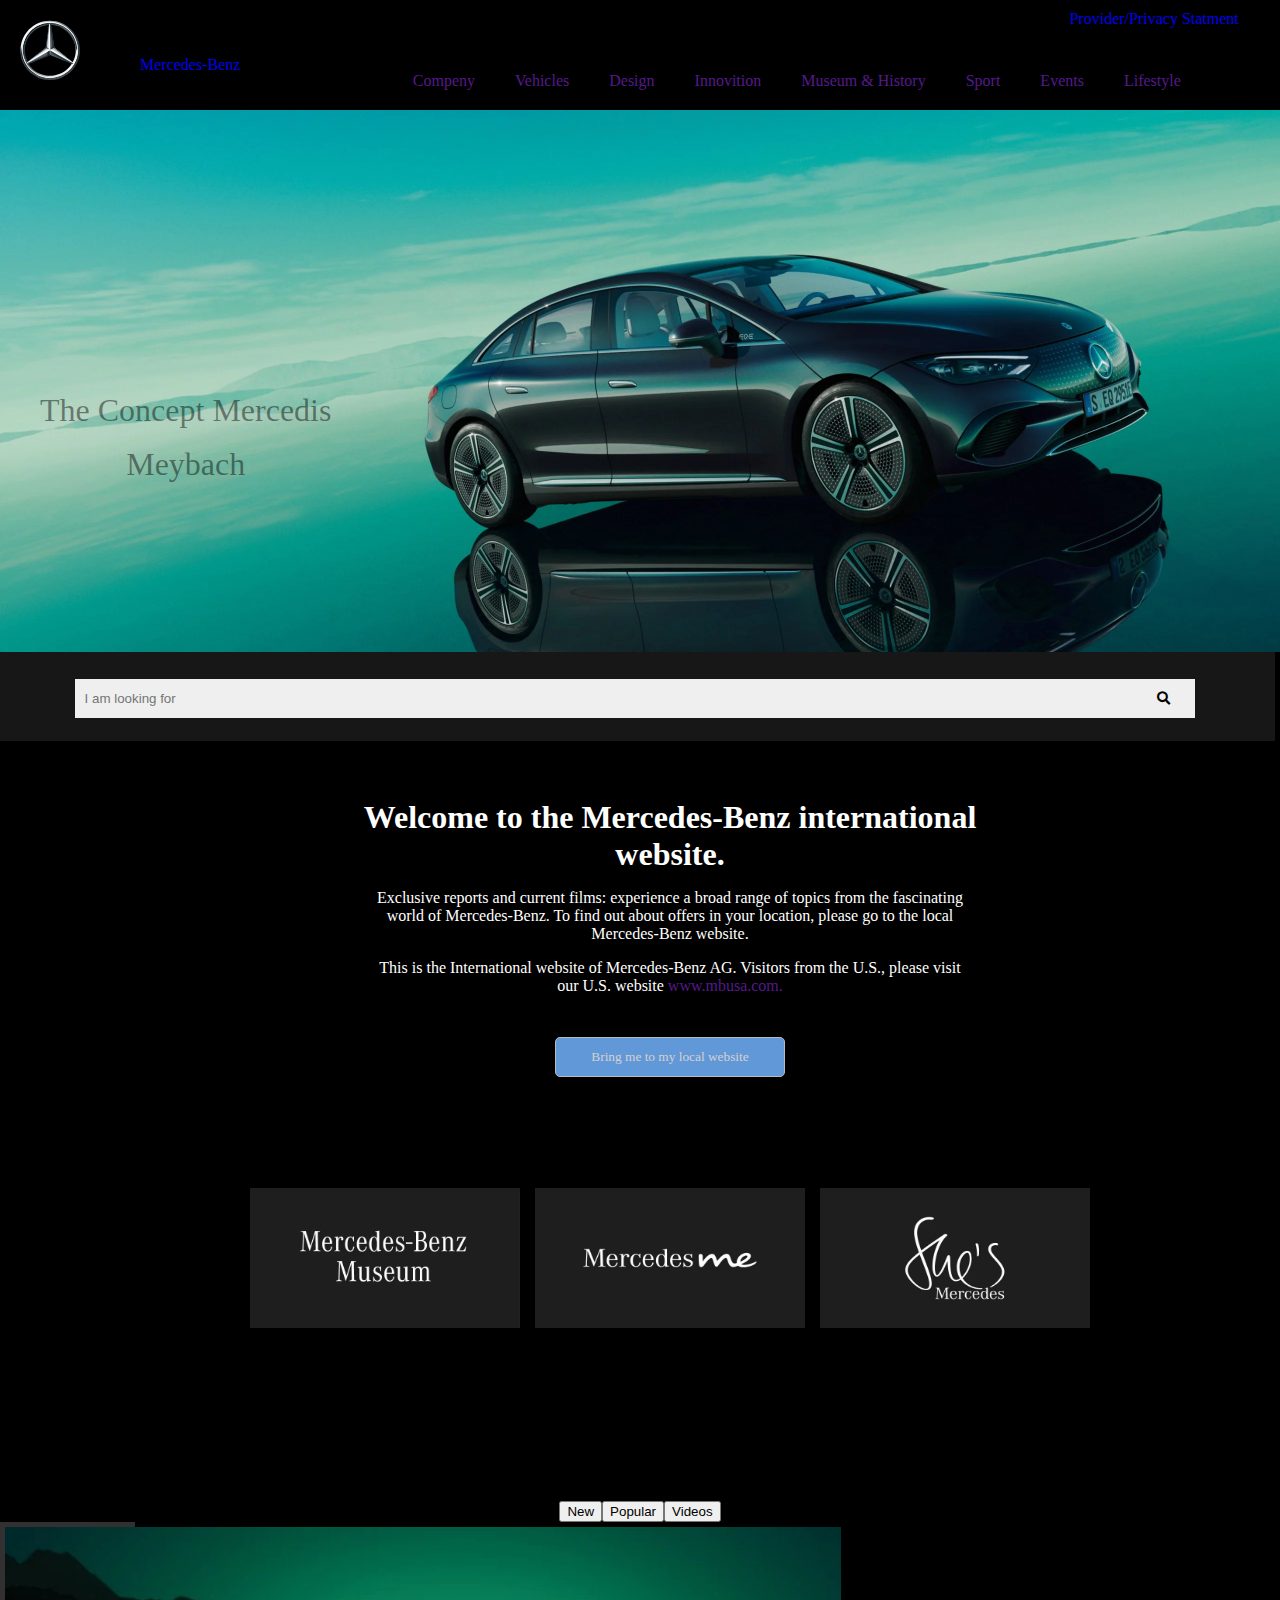
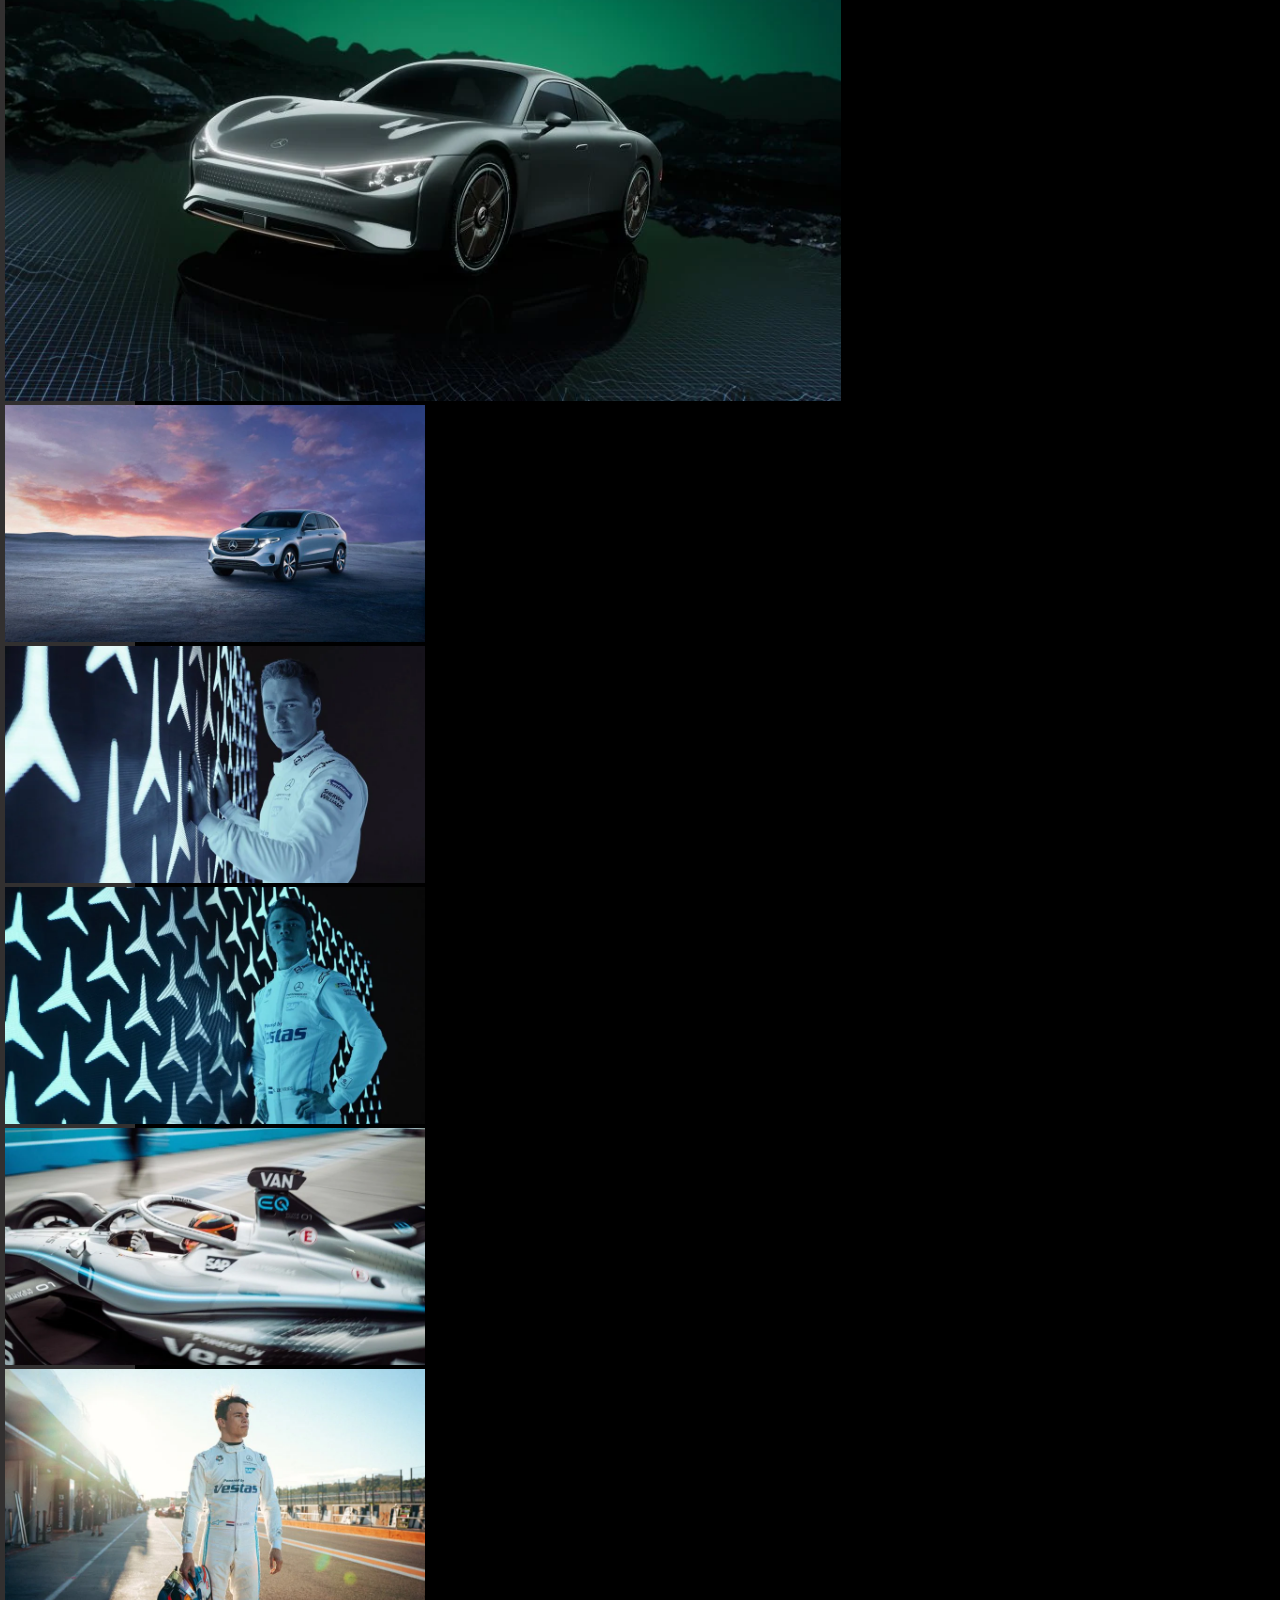
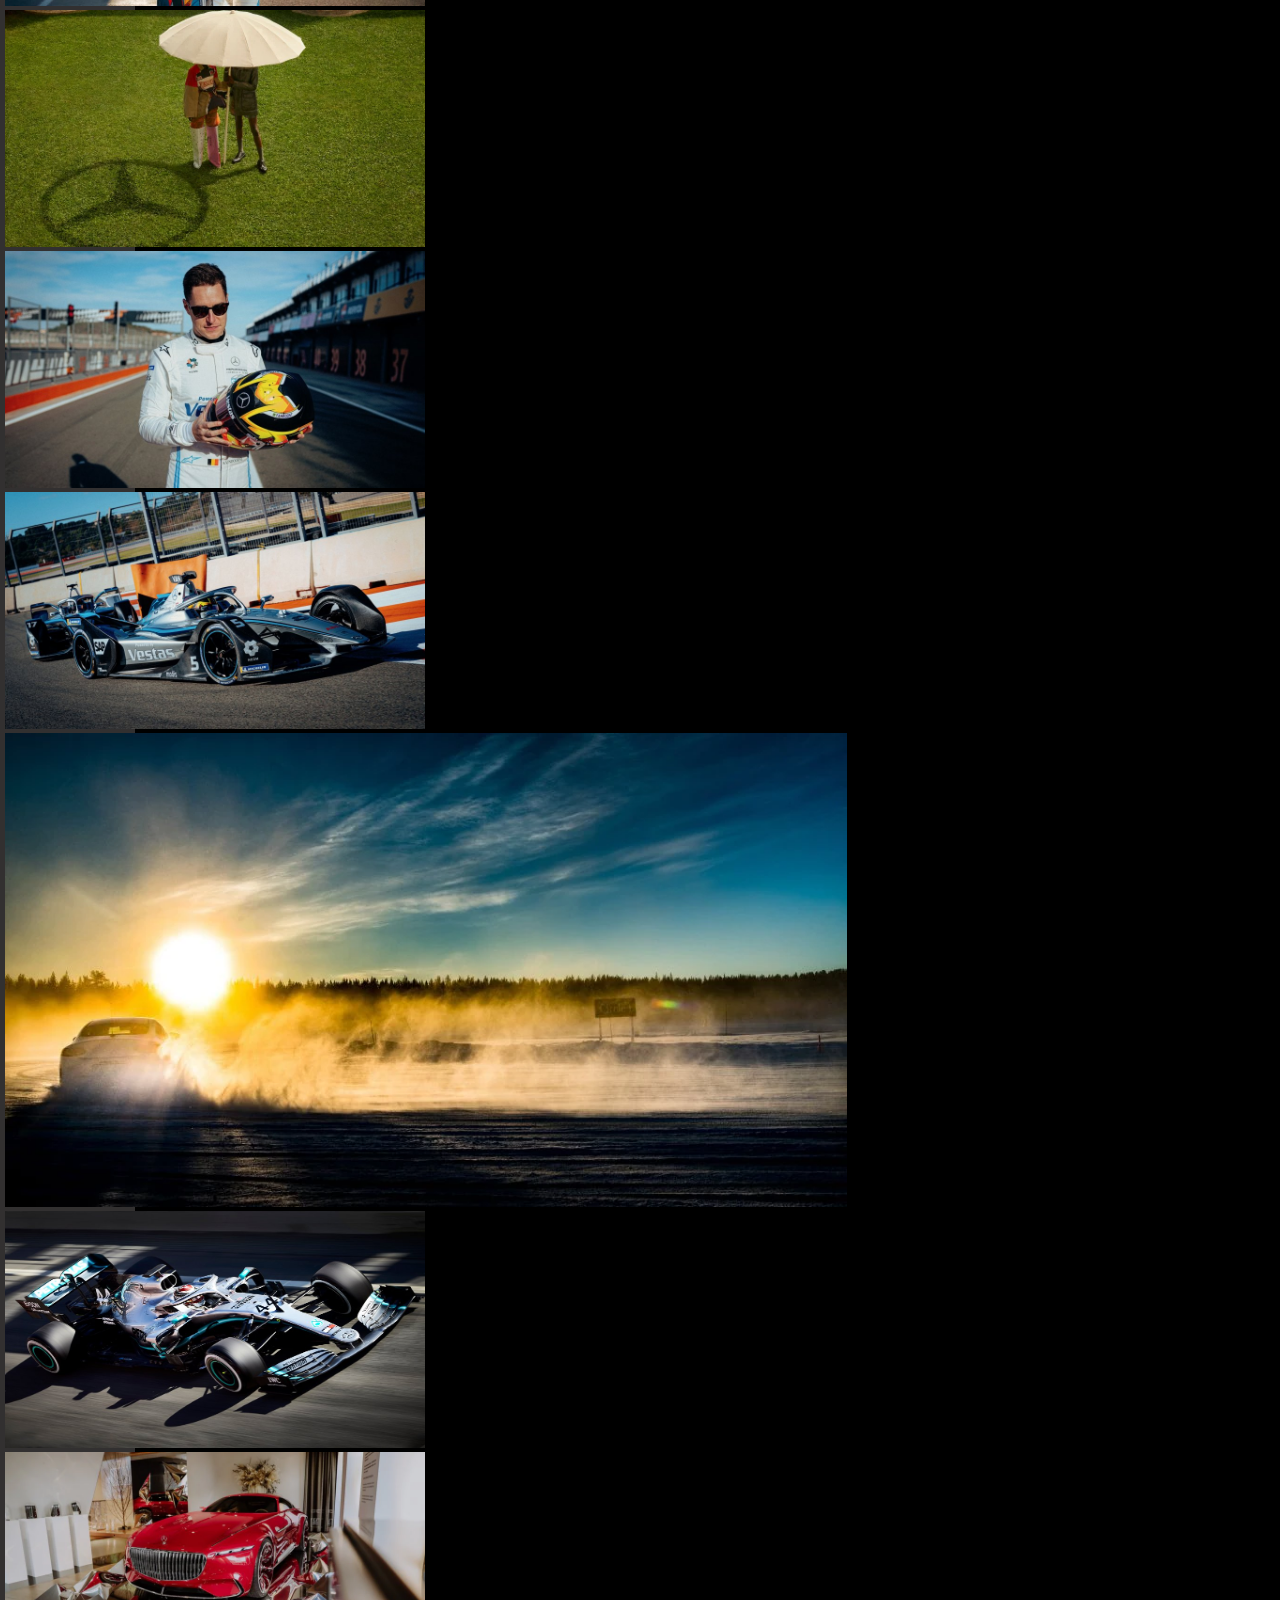
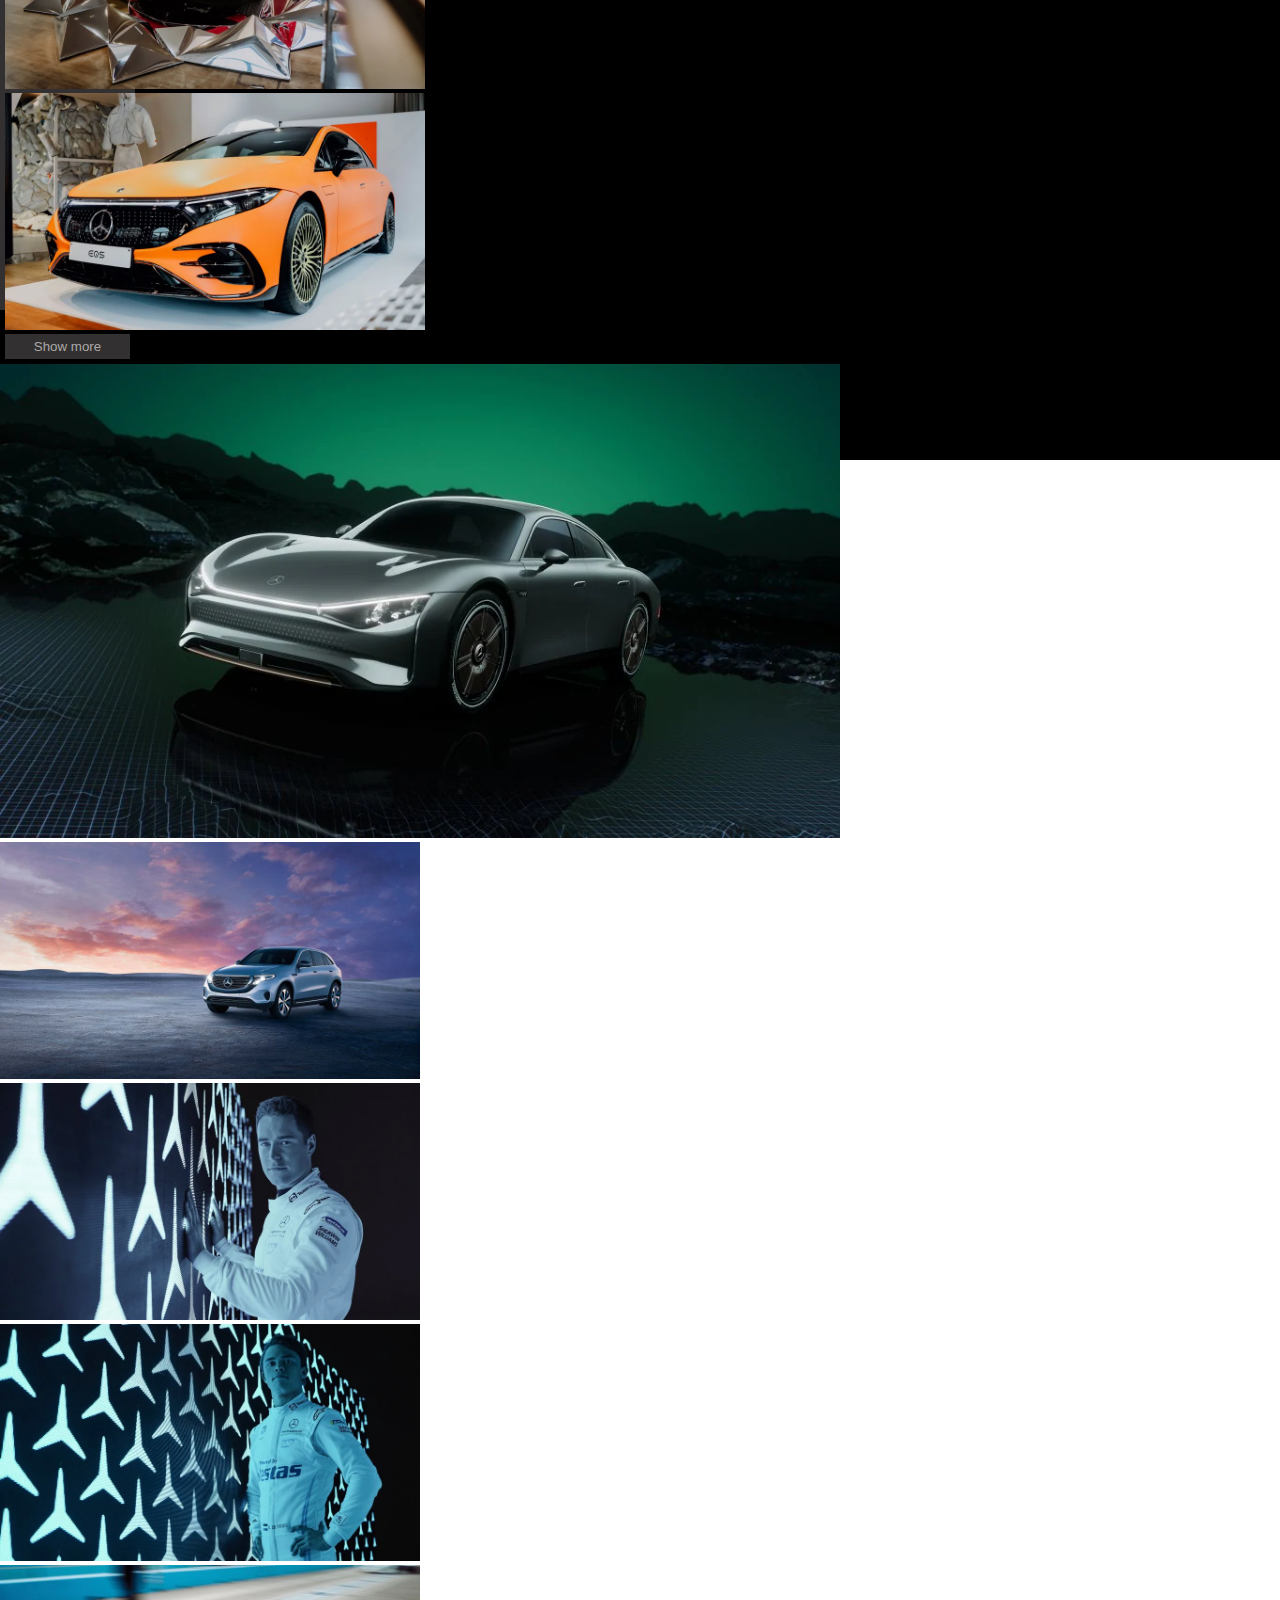
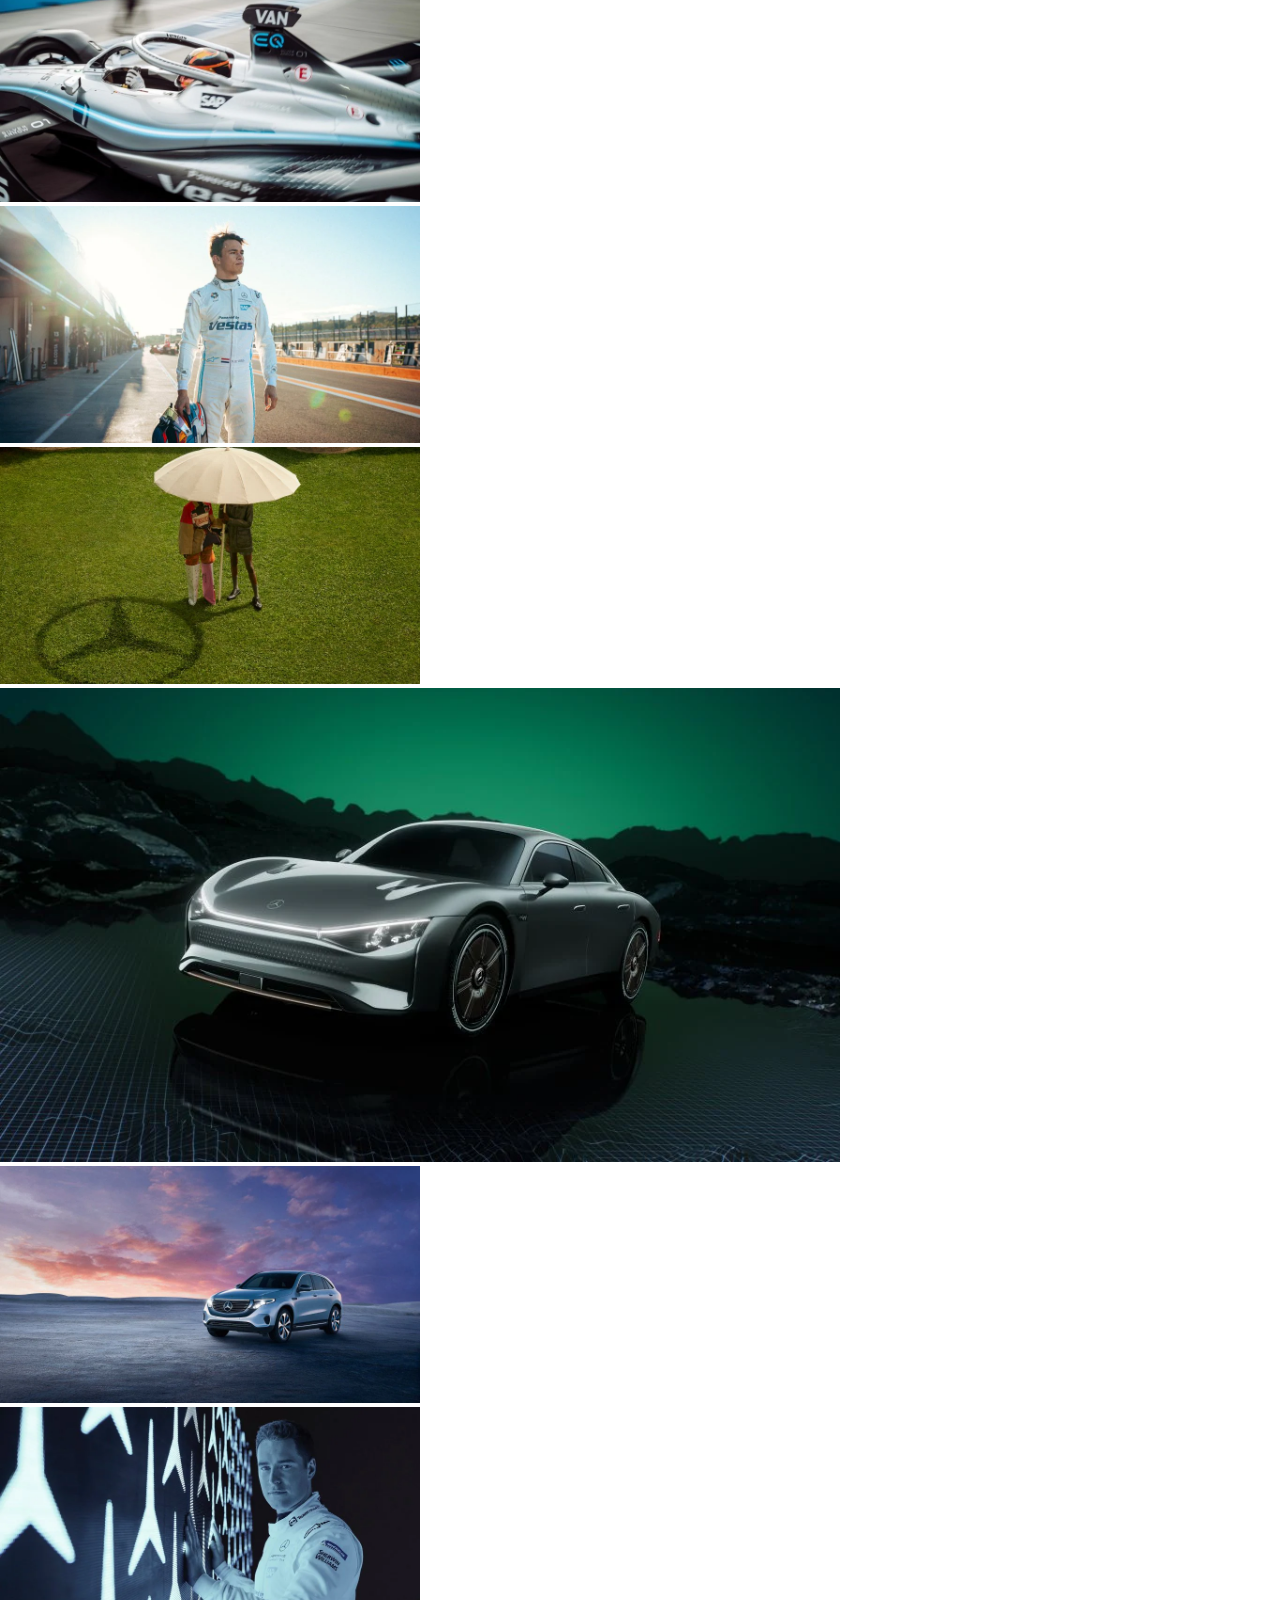
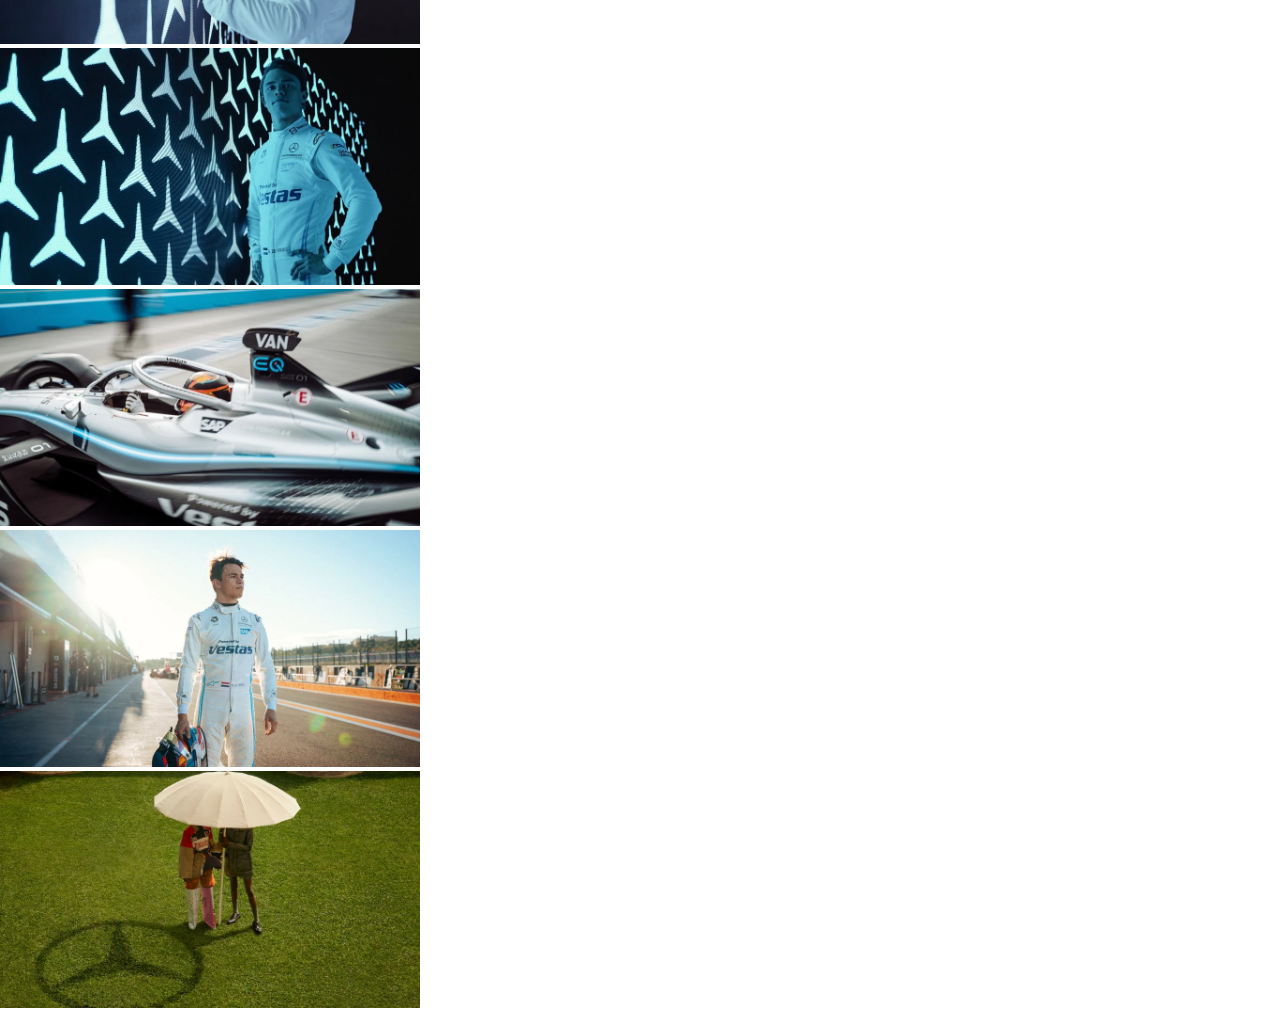
<file: index.html>
<!DOCTYPE html>
<html lang="en">
  <head>
    <meta charset="UTF-8" />
    <meta http-equiv="X-UA-Compatible" content="IE=edge" />
    <meta name="viewport" content="width=device-width, initial-scale=1.0" />
    <title>Document</title>
    <link rel="stylesheet" href="assets/css/benz.css" />
    <link rel="stylesheet" href="assets/fonts/font awesome/css/all.css" />
    <link
      href="https://cdn.jsdelivr.net/npm/bootstrap@5.1.3/dist/css/bootstrap.min.css"
      rel="stylesheet"
      integrity="sha384-1BmE4kWBq78iYhFldvKuhfTAU6auU8tT94WrHftjDbrCEXSU1oBoqyl2QvZ6jIW3"
      crossorigin="anonymous"
    />
  </head>

  <body>
    <header>
      <div class="column-header" id="logo">
        <img src="assets/images/logo-benz.svg" alt="" />
        <a href="https://www.mercedes-benz.com/en/">Mercedes-Benz</a>
      </div>

      <div class="column-headerright">
        <div class="row-headertop">
          <a href="https://www.mercedes-benz.com/">
            <span>Provider/Privacy Statment </span>
          </a>
        </div>
        <div class="row-headerbutton">
          <nav class="menu-main">
            <ul class="menu">
              <li class="super-menu">
                <a href="" class="title-menu">Compeny</a>
              </li>
              <li class="super-menu">
                <a href="" class="title-menu"> Vehicles </a>
              </li>
              <li class="super-menu">
                <a href="" class="title-menu">Design</a>
              </li>
              <li class="super-menu">
                <a href="" class="title-menu">Innovition</a>
              </li>
              <li class="super-menu">
                <a href="" class="title-menu">Museum & History </a>
              </li>
              <li class="super-menu">
                <a href="" class="title-menu">Sport </a>
              </li>
              <li class="super-menu">
                <a href="" class="title-menu">Events </a>
              </li>
              <li class="super-menu">
                <a href="" class="title-menu" id="d">Lifestyle </a>
              </li>
            </ul>
          </nav>
        </div>
      </div>
    </header>

    <main>
      <div class="slider">
        <img
          src="assets/images/mercedes-benz-the-all-electric-eqe-2021-v295-3400x1440.jpeg"
          alt=""
        />
        <div class="menu-benz">
          <p class="pb">The Concept Mercedis</p>

          <p benz>Meybach</p>
        </div>
      </div>

      <div class="box">
        <input type="text" name="" id="search" placeholder="I am looking for" />
        <button class="btn">
          <i class="fas fa-search"></i>
        </button>
      </div>

      <div class="container box-text">
        <div class="super">
          <h1 class="welcome">
            Welcome to the Mercedes-Benz international website.
          </h1>
          <div class="divp">
            <p class="p">
              Exclusive reports and current films: experience a broad range of
              topics from the fascinating world of Mercedes-Benz. To find out
              about offers in your location, please go to the local
              Mercedes-Benz website.
            </p>
            <p class="p">
              This is the International website of Mercedes-Benz AG. Visitors
              from the U.S., please visit our U.S. website
              <a href="">www.mbusa.com.</a>
            </p>
          </div>
          <button class="btnn">Bring me to my local website</button>
        </div>

        <div class="bran-group">
          <ul class="super-box">
            <li class="div1">
              <a href="">
                <img src="assets/images/museum-channel-tile.webp" alt="" />
              </a>
            </li>
            <li class="div2">
              <a href="">
                <img src="assets/images/me-channel-tile_new.webp" alt="" />
              </a>
            </li>
            <li class="div3">
              <a href="">
                <img src="assets/images/she-channel-tile.webp" alt="" />
              </a>
            </li>
          </ul>
        </div>
        <!-- end  container1-->
      </div>

      <section>
        <ul class="nav nav-pills mb-3" id="pills-tab" role="tablist">
          <li class="nav-item" role="presentation">
            <button
              class="nav-link active"
              id="pills-home-tab"
              data-bs-toggle="pill"
              data-bs-target="#pills-home"
              type="button"
              role="tab"
              aria-controls="pills-home"
              aria-selected="true"
            >
              New
            </button>
          </li>
          <li class="nav-item" role="presentation">
            <button
              class="nav-link"
              id="pills-profile-tab"
              data-bs-toggle="pill"
              data-bs-target="#pills-profile"
              type="button"
              role="tab"
              aria-controls="pills-profile"
              aria-selected="false"
            >
              Popular
            </button>
          </li>
          <li class="nav-item" role="presentation">
            <button
              class="nav-link"
              id="pills-contact-tab"
              data-bs-toggle="pill"
              data-bs-target="#pills-contact"
              type="button"
              role="tab"
              aria-controls="pills-contact"
              aria-selected="false"
            >
              Videos
            </button>
          </li>
        </ul>
        <div class="tab-content position-relative" id="pills-tabContent">
          <div
            class="tab-pane fade show active"
            id="pills-home"
            role="tabpanel"
            aria-labelledby="pills-home-tab">
          
            <ul class="d-flex">
              <li>
                <img
                  src="assets/images/slider1 -eqxx-2022-2560x1440.webp"
                  style="width: 836px; height: 474px"
                  alt=""
                />
              </li>
            
              <li>
                <img
                  src="assets/images/slider2-benz-2560x1440.webp"
                  style="width: 420px; height: 237px"
                  alt=""
                />
              </li>
      
              <li class="position-absolute top-100">
                <img
                  src="assets/images/slider 3-2022_V2jpeg.webp"
                  style="width: 420px; height: 237px"
                  alt=""
                />
              </li>
             
              <li class="img3 position-absolute top-100">
                <img
                  src="assets/images/slider4-2022_V2jpeg.webp"
                  style="width: 420px; height: 237px"
                  alt=""
                />
              </li>
              
              <li class="img4 position-absolute">
                <img
                  src="assets/images/slider5_teserjpeg.webp"
                  style="width: 420px; height: 237px"
                  alt=""
                />
              </li>
              
              <li class="img5 position-absolute">
                <img
                  src="assets/images/slider6.webp"
                  style="width: 420px; height: 237px"
                  alt=""
                />
              </li>
              
              <li class="img6 position-absolute">
                <img
                  src="assets/images/slider7.webp"
                  style="width: 420px; height: 237px"
                  alt=""
                />
              </li>
              
              <li class="img7 position-absolute">
                <img
                  src="assets/images/slider8.jpeg"
                  style="width: 420px; height: 237px"
                  alt=""
                />
              </li>
              
              <li class="img8 position-absolute">
                <img
                  src="assets/images/slider9.jpeg"
                  style="width: 420px; height: 237px"
                  alt=""
                />
              </li>
              
              <li class="img9 position-absolute">
                <img
                  src="assets/images/slider10.webp"
                  style="width: 842px; height: 474px"
                  alt=""
                />
              </li>
              
              <li class="img10 position-absolute">
                <img
                  src="assets/images/slider11.jpeg"
                  style="width: 420px; height: 237px"
                  alt=""
                />
              </li>
              
              <li class="img11 position-absolute">
                <img
                  src="assets/images/slider12.webp"
                  style="width: 420px; height: 237px"
                  alt=""
                />
              </li>
              
              <li class="img12 position-absolute">
                <img
                  src="assets/images/slider13.webp"
                  style="width: 420px; height: 237px"
                  alt=""
                />
              </li>
              
              <li class="but position-absolute">
                <button class="show">Show more</button>
              </li>
            </ul>
         
          </div>

          <div
            class="tab-pane fade"
            id="pills-profile"
            role="tabpanel"
            aria-labelledby="pills-profile-tab"
          >
            <ul class="d-flex">
              <li>
                <img
                  src="assets/images/slider1 -eqxx-2022-2560x1440.webp"
                  style="width: 840px; height: 474px"
                  alt=""
                />
              </li>
              <li>
                <img
                  src="assets/images/slider2-benz-2560x1440.webp"
                  style="width: 420px; height: 237px"
                  alt=""
                />
              </li>
              <li class="position-absolute top-100">
                <img
                  src="assets/images/slider 3-2022_V2jpeg.webp"
                  style="width: 420px; height: 237px"
                  alt=""
                />
              </li>
              <li class="img3 position-absolute top-100">
                <img
                  src="assets/images/slider4-2022_V2jpeg.webp"
                  style="width: 420px; height: 237px"
                  alt=""
                />
              </li>
              <li class="img4 position-absolute">
                <img
                  src="assets/images/slider5_teserjpeg.webp"
                  style="width: 420px; height: 237px"
                  alt=""
                />
              </li>
              <li class="img5 position-absolute">
                <img
                  src="assets/images/slider6.webp"
                  style="width: 420px; height: 237px"
                  alt=""
                />
              </li>
              <li class="img6 position-absolute">
                <img
                  src="assets/images/slider7.webp"
                  style="width: 420px; height: 237px"
                  alt=""
                />
              </li>
            </ul>
          </div>
          <div
            class="tab-pane fade"
            id="pills-contact"
            role="tabpanel"
            aria-labelledby="pills-contact-tab"
          >
            <ul class="d-flex">
              <li>
                <img
                  src="assets/images/slider1 -eqxx-2022-2560x1440.webp"
                  style="width: 840px; height: 474px"
                  alt=""
                />
              </li>
              <li>
                <img
                  src="assets/images/slider2-benz-2560x1440.webp"
                  style="width: 420px; height: 237px"
                  alt=""
                />
              </li>
              <li class="position-absolute top-100">
                <img
                  src="assets/images/slider 3-2022_V2jpeg.webp"
                  style="width: 420px; height: 237px"
                  alt=""
                />
              </li>
              <li class="img3 position-absolute top-100">
                <img
                  src="assets/images/slider4-2022_V2jpeg.webp"
                  style="width: 420px; height: 237px"
                  alt=""
                />
              </li>
              <li class="img4 position-absolute">
                <img
                  src="assets/images/slider5_teserjpeg.webp"
                  style="width: 420px; height: 237px"
                  alt=""
                />
              </li>
              <li class="img5 position-absolute">
                <img
                  src="assets/images/slider6.webp"
                  style="width: 420px; height: 237px"
                  alt=""
                />
              </li>
              <li class="img6 position-absolute">
                <img
                  src="assets/images/slider7.webp"
                  style="width: 420px; height: 237px"
                  alt=""
                />
              </li>
            </ul>
          </div>
        </div>
      </section>  <!--end cart-->
     

      <!-- <section class="box-text">
        <div class="div">
          <p>
            Die angegebenen Werte wurden nach dem vorgeschriebenen Messverfahren
            ermittelt. Es handelt sich um die „NEFZ-CO₂-Werte“ i. S. v. Art. 2
            Nr. 1 Durchführungsverordnung (EU) 2017/1153. Die
            Kraftstoffverbrauchswerte wurden auf Basis dieser Werte errechnet.
            Der Stromverbrauch wurde auf der Grundlage der VO 692/2008/EG
            ermittelt. Weitere Informationen zum offiziellen Kraftstoffverbrauch
            und den offiziellen spezifischen CO₂-Emissionen neuer
            Personenkraftwagen können dem „Leitfaden über den
            Kraftstoffverbrauch, die CO₂-Emissionen und den Stromverbrauch aller
            neuen Personenkraftwagenmodelle“ entnommen werden, der an allen
            Verkaufsstellen und bei der Deutschen Automobil Treuhand GmbH unter
            www.dat.de unentgeltlich erhältlich ist.
          </p>
        </div>
        <div class="div">
          <p>
            Angaben zu Kraftstoffverbrauch, Stromverbrauch und CO₂-Emissionen
            sind vorläufig und wurden vom Technischen Dienst für das
            Zertifizierungsverfahren nach Maßgabe des WLTP-Prüfverfahrens
            ermittelt und in NEFZ-Werte korreliert. Eine EG-Typgenehmigung und
            Konformitätsbescheinigung mit amtlichen Werten liegen noch nicht
            vor. Abweichungen zwischen den Angaben und den amtlichen Werten sind
            möglich.
          </p>
        </div>
        <div class="div">
          <p>
            Stromverbrauch und Reichweite wurden auf der Grundlage der VO
            692/2008/EG ermittelt. Stromverbrauch und Reichweite sind abhängig
            von der Fahrzeugkonfiguration. Weitere Informationen zum offiziellen
            Kraftstoffverbrauch und den offiziellen spezifischen CO₂-Emissionen
            neuer Personenkraftwagen können dem „Leitfaden über den
            Kraftstoffverbrauch, die CO₂-Emissionen und den Stromverbrauch aller
            neuen Personenkraftwagenmodelle“ entnommen werden, der an allen
            Verkaufsstellen und bei der Deutschen Automobil Treuhand GmbH unter
            www.dat.de unentgeltlich erhältlich ist.
          </p>
        </div>
        <div class="div">
          <p>
            Angaben zu Stromverbrauch und Reichweite sind vorläufig und wurden
            vom Technischen Dienst für das Zertifizierungsverfahren nach Maßgabe
            der UN/ECE-Regelung Nr. 101 ermittelt. Die EG-Typgenehmigung und
            eine Konformitätsbescheinigung mit amtlichen Werten liegen noch
            nicht vor. Abweichungen zwischen den Angaben und den amtlichen
            Werten sind möglich.
          </p>
        </div>
        <div class="div">
          <p>
            Alle technischen Angaben sind vorläufig und wurden intern nach
            Maßgabe der jeweils anwendbaren Zertifizierungsmethode ermittelt. Es
            liegen bislang weder bestätigte Werte vom TÜV noch eine
            EG-Typgenehmigung noch eine Konformitätsbescheinigung mit amtlichen
            Werten vor. Abweichungen zwischen den Angaben und den amtlichen
            Werten sind möglich.
          </p>
        </div>
        <div class="div">
          <p>
            Weitere Informationen zum offiziellen Kraftstoffverbrauch und den
            offiziellen spezifischen CO₂-Emissionen neuer Personenkraftwagen
            können dem „Leitfaden über den Kraftstoffverbrauch, die
            CO₂-Emissionen und den Stromverbrauch aller neuen
            Personenkraftwagenmodelle” entnommen werden, der an allen
            Verkaufsstellen und bei der Deutschen Automobil Treuhand GmbH unter
            www.dat.de unentgeltlich erhältlich ist.
          </p>
        </div>
      </section> -->

      <script
        src="https://cdn.jsdelivr.net/npm/bootstrap@5.1.3/dist/js/bootstrap.bundle.min.js"
        integrity="sha384-ka7Sk0Gln4gmtz2MlQnikT1wXgYsOg+OMhuP+IlRH9sENBO0LRn5q+8nbTov4+1p"
        crossorigin="anonymous"
      ></script>
    </main>
    <footer></footer>
  </body>
</html>
</file>
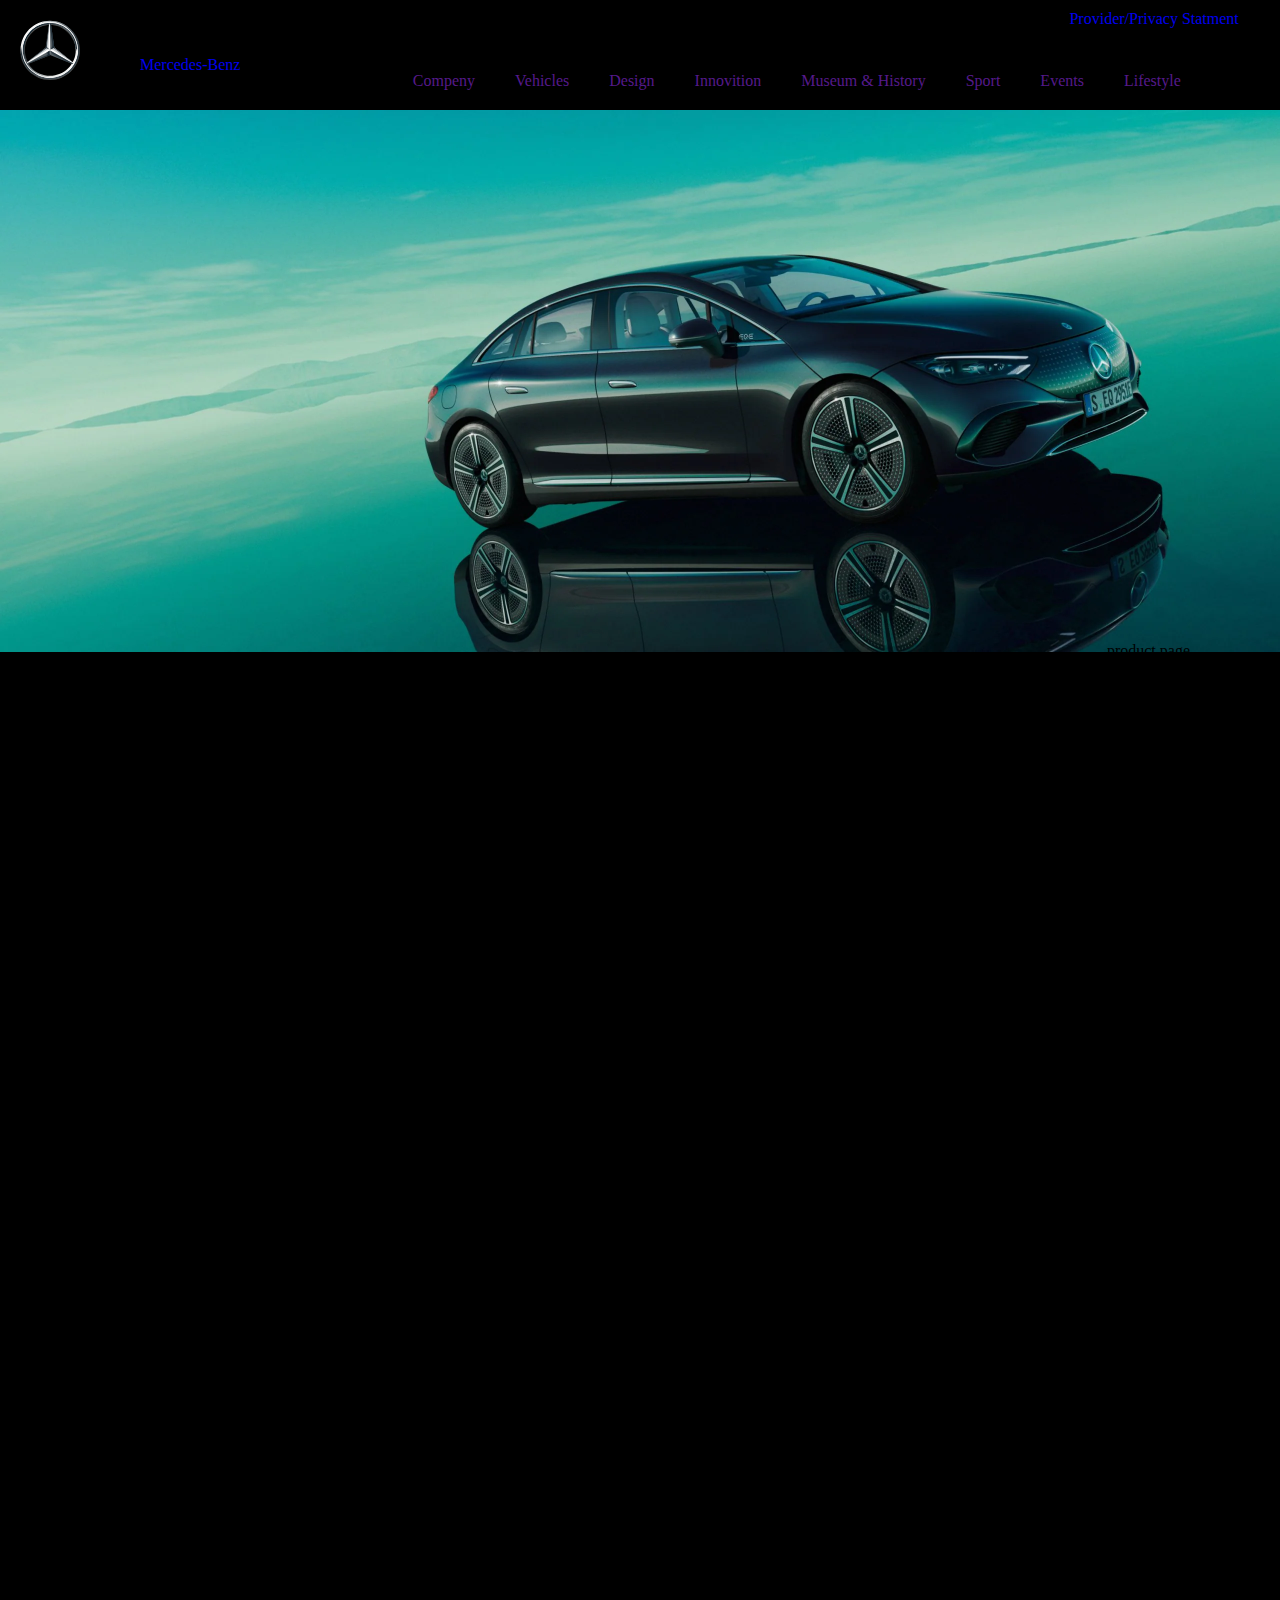
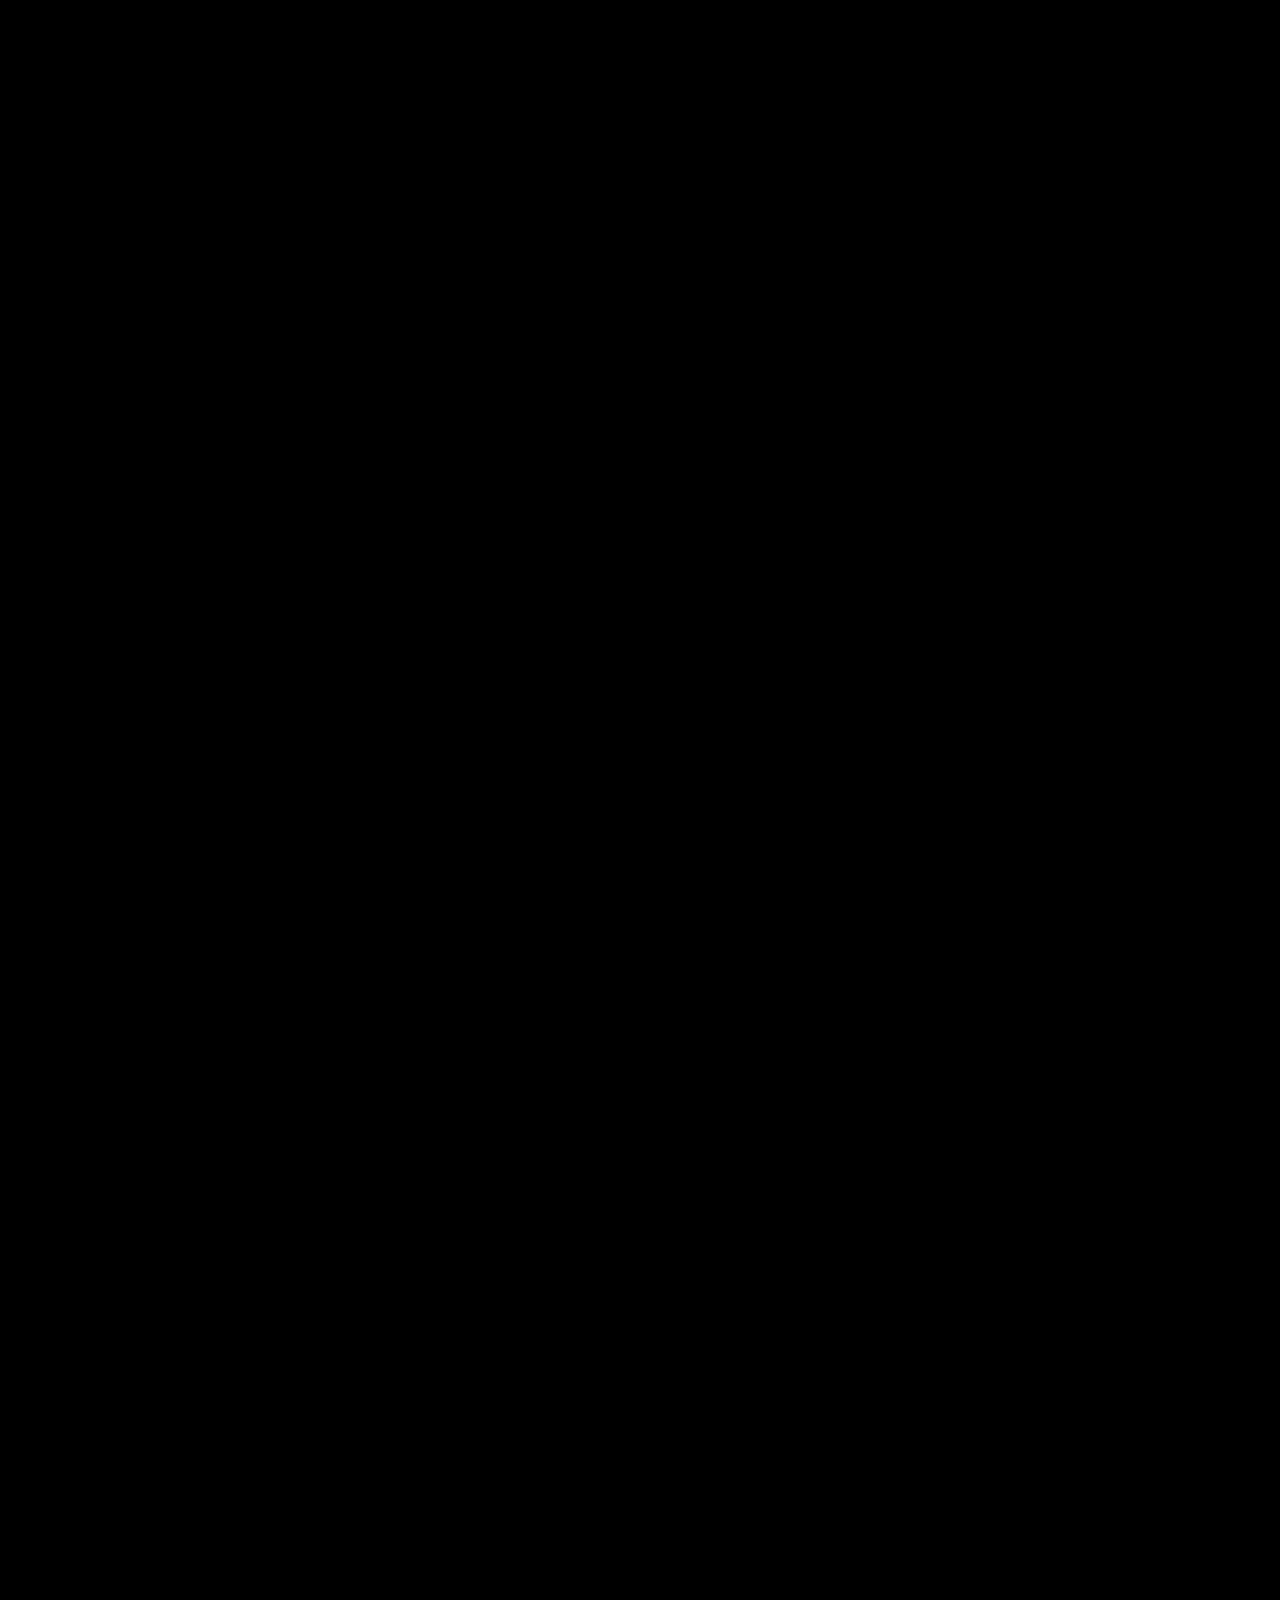
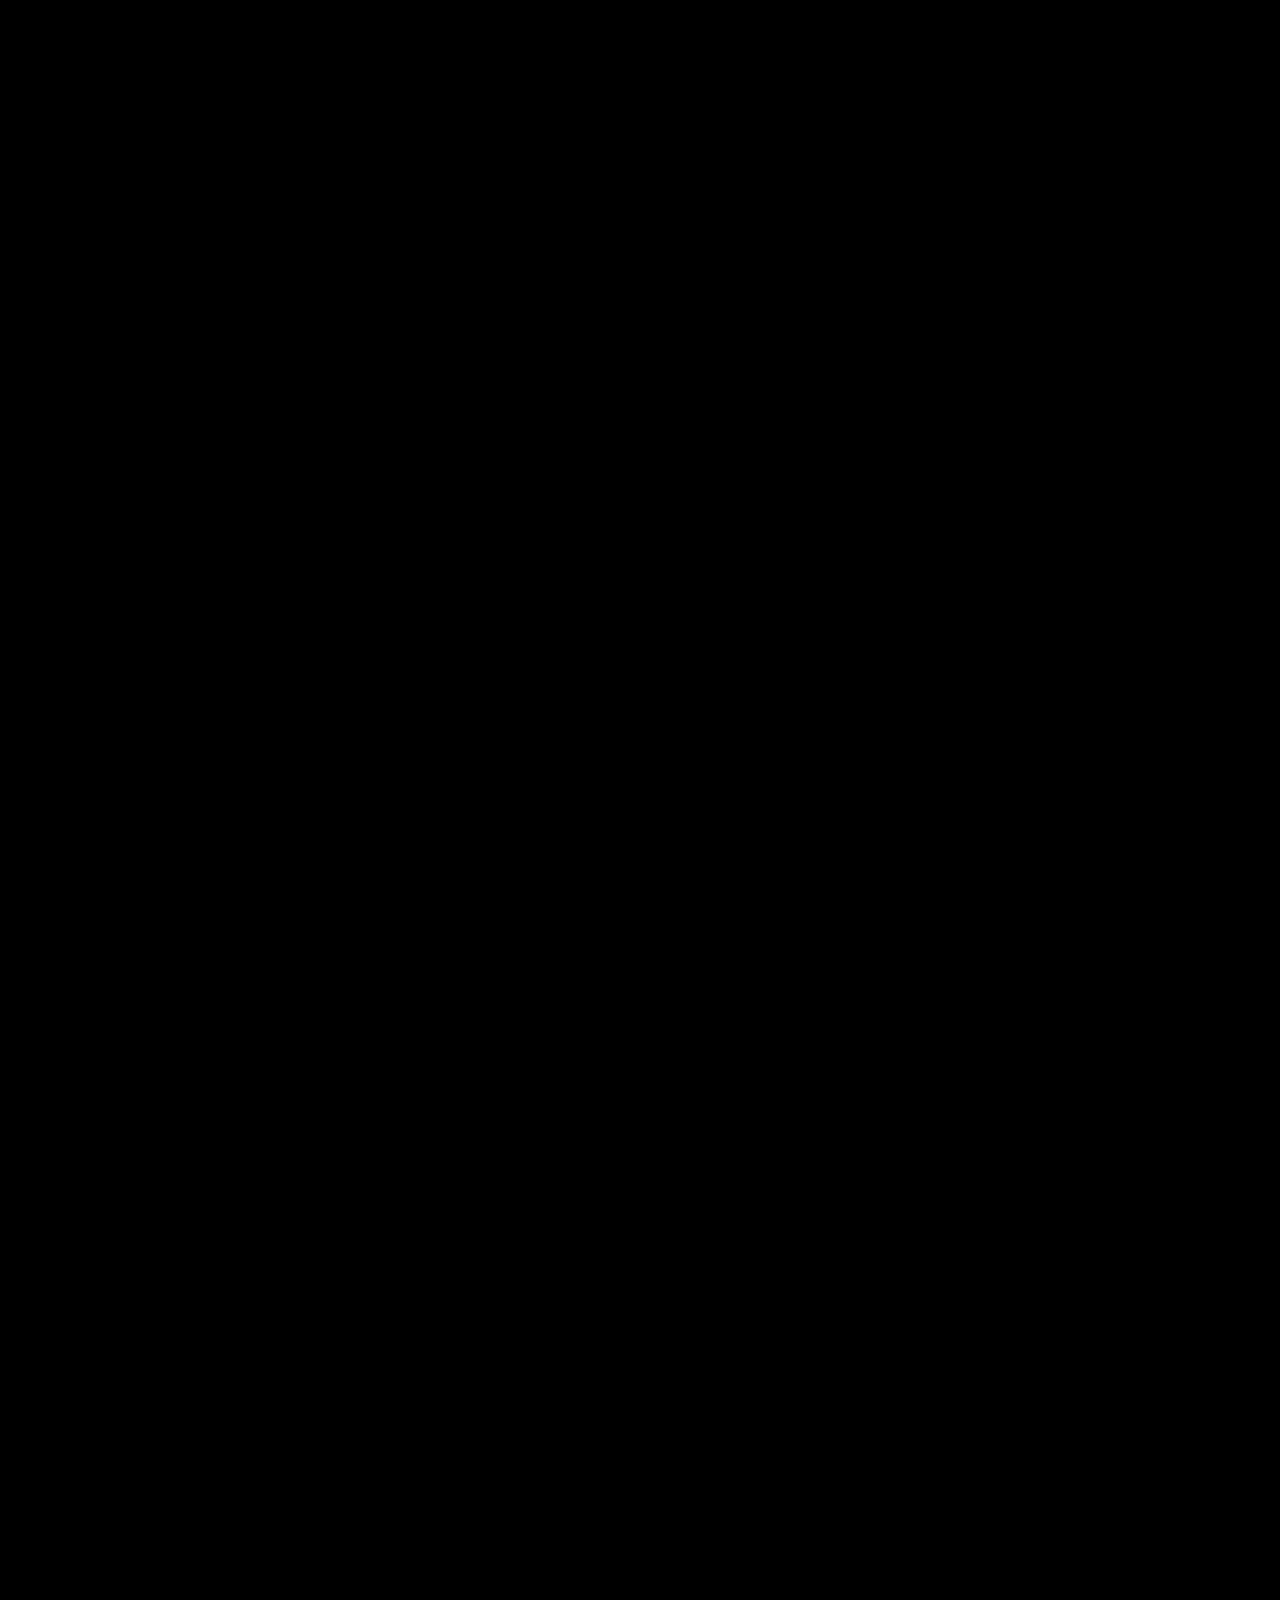
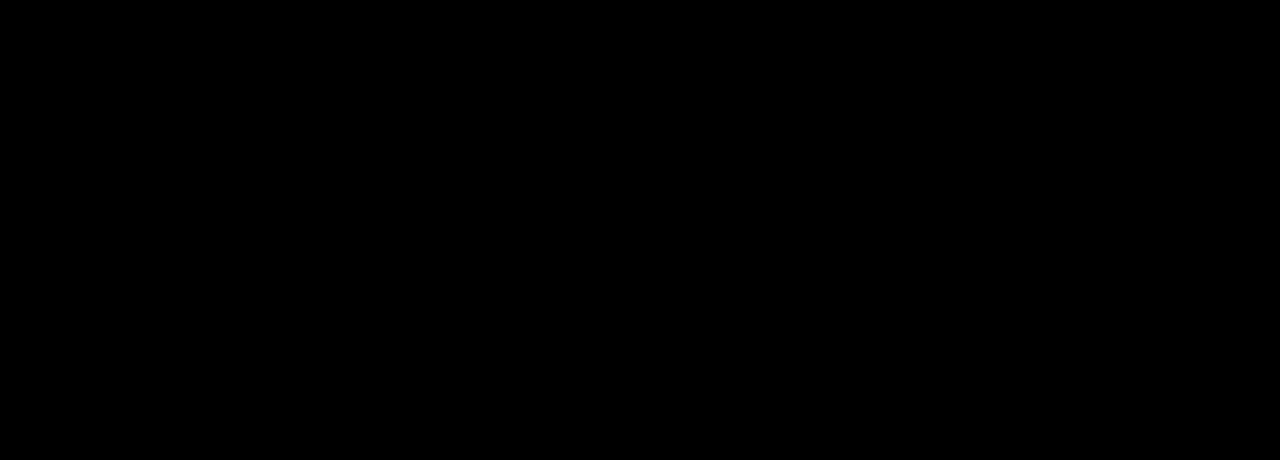
<file: benz.html>
<!DOCTYPE html>
<html lang="en">
  <head>
    <meta charset="UTF-8" />
    <meta http-equiv="X-UA-Compatible" content="IE=edge" />
    <meta name="viewport" content="width=device-width, initial-scale=1.0" />
    <title>Document</title>
    <link rel="stylesheet" href="assets/css/benz.css" />
  </head>
  <body>
    <header>
      <div class="column-header" id="logo">
        <img src="assets/images/logo-benz.svg" alt="" />
        <a href="https://www.mercedes-benz.com/en/">Mercedes-Benz</a>
      </div>

      <div class="column-headerright">
        <div class="row-headertop">
          <a href="https://www.mercedes-benz.com/">
            <span>Provider/Privacy Statment </span>
          </a>
        </div>
        <div class="row-headerbutton">
          <nav class="menu-main">
            <ul class="menu">
              <li class="super-menu">
                <a href="" class="title-menu">Compeny</a>
              </li>
              <li class="super-menu">
                <a href="" class="title-menu"> Vehicles </a>
              </li>
              <li class="super-menu">
                <a href="" class="title-menu">Design</a>
              </li>
              <li class="super-menu">
                <a href="" class="title-menu">Innovition</a>
              </li>
              <li class="super-menu">
                <a href="" class="title-menu">Museum & History </a>
              </li>
              <li class="super-menu">
                <a href="" class="title-menu">Sport </a>
              </li>
              <li class="super-menu">
                <a href="" class="title-menu">Events </a>
              </li>
              <li class="super-menu">
                <a href="" class="title-menu" id="d">Lifestyle </a>
              </li>
            </ul>
          </nav>
        </div>
      </div>
    </header>

    <main>
      <div class="slider">
        <img
          src="assets/images/mercedes-benz-the-all-electric-eqe-2021-v295-3400x1440.jpeg"
          alt=""
        />
        <ul>
          <li class="brandhub-cta">
            <a href="https://www.mercedes-benz.com/en/?shortener=true&csref=mbcom_generic_pc"> </a>
            <span class="benz" >product page </span>
          </li>
          <li class="brandhub-cta">
            <a href="https://www.mercedes-benz.com/en/?shortener=true&csref=mbcom_generic_pc"> </a>
            <span class="benz1">configurator </span>
          </li>
          <li class="brandhub-cta">
            <a href="https://www.mercedes-benz.com/en/?shortener=true&csref=mbcom_generic_pc"> </a>
            <span class="benz2">... </span>
          </li>
        </ul>
      </div>
    </main>
    <footer></footer>
  </body>
</html>
</file>
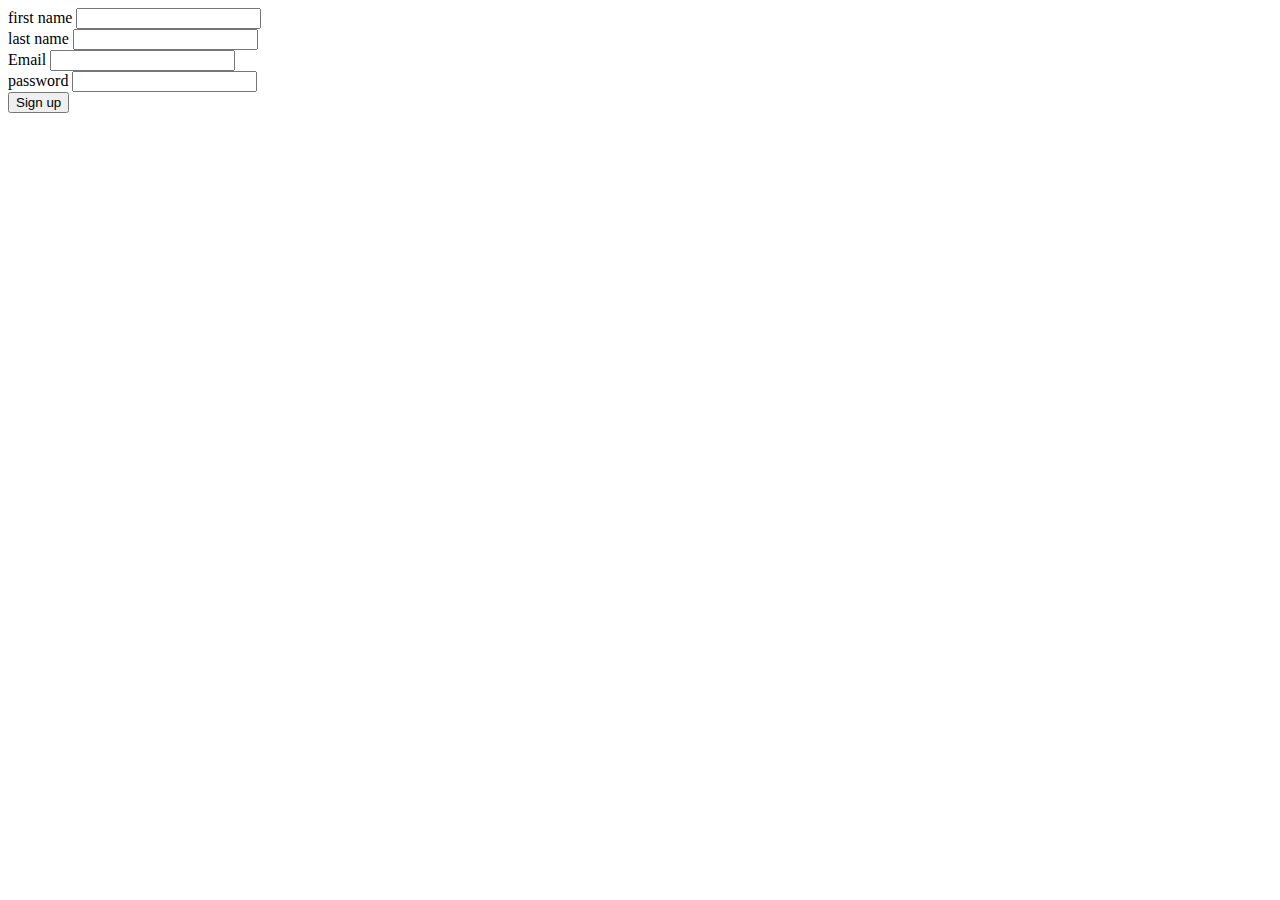
<file: signup.html>
<!DOCTYPE html>
<html lang="en">
<head>
    <meta charset="UTF-8">
    <meta http-equiv="X-UA-Compatible" content="IE=edge">
    <meta name="viewport" content="width=device-width, initial-scale=1.0">
    <title>Document</title>
</head>
<body>
    <form action="">
        <div class="form-group">
            <label for="">first name</label>
            <input type="text">
        </div>
        <div class="form-group">
            <label for="">last name</label>
            <input type="text">
        </div>
        <div class="form-group">
            <label for="">Email</label>
            <input type="email">
        </div>
        <div class="form-group">
            <label for="">password</label>
            <input type="password">
        </div>
        
        <div class="form-group">
            <button type="submit">Sign up</button>
        </div>
    </form>
</body>
</html>
</file>
<file: assets/css/benz.css>
body{
    margin: 0px;
}
ul, ol{
   padding: 0px!important;
   margin: 0px!important;
   list-style: none;

}
a{
    text-decoration: none;
    margin: 0px;
    padding: 0px;
}
header{
    height: 110px;
    background: black;
    display: flex;
}
.column-header{
display: flex;
}
.column-header img{
    padding: 20px 20px;
    width: 60px;
    height: 60px;
}
.column-header a{
        padding-top: 56px;
        padding-left: 40px;
}
.column-headerright{
    display: flex;
    align-items: flex-end;
    width: 78%;
    height: 100%;
    flex-direction: column;
}
.row-headertop{
    display: flex;
    width: 100%;
    /* height: 46%; */
    justify-content: flex-end;
    flex-direction: row;
    align-items: flex-end;
}
.row-headerbutton{
    display: flex;
    align-items: flex-end;
    height: 100px;
}
.menu{
    display: flex;
    justify-content: space-around;
}
.super-menu{
    padding: 20px;
}
#d{
    padding-right: 38px;
}
span{
    display: inline-block;
    padding-top: 10px;
}

main{
    height: 5000px;
    background: black;
}
.slider{
    width: 100%;
}
.slider img{
    width: 100%;
}
.benz{
    width: 150;
    height: 60px;
    position: absolute;
    bottom: 198px;
    right: 90px;
    z-index: 100;
}
.benz1{
    width: 150;
    height: 60px;
    position: absolute;
    bottom: 160px;
    right: 80px;
}
.benz2{
    width: 150;
    height: 60px;
    position: absolute;
    bottom: 135px;
    right: 100px;
}
.menu-benz{
    position: absolute;
    top: 40%;
    text-align: center;
    font-size: xx-large;
    color: rgba(0, 0, 0, 0.438);
    font-family: initial;
    left: 40px;
}
.box{
    width: 100%;
    height: 95px;
    background: rgb(24, 23, 23);
    margin: -5px;
    display: flex;
    align-items: center;
    justify-content: center;
}
#search{
    width: 81%;
    height: 39px;
    border: none;
    background: #efefef;
    padding: 0px 10px;
}
.btn{
    width: 5%;
    height: 39px;
    border: none;
}
.container{
    width: 100%;
    background: black;
    height: 700px;
    color: white; 
}
.super{
    margin-top: -22px;
}
.super h1{
  text-align: center; 
}
.divp{
    width: 50%;
    margin: auto;
}
.p{
    text-align: center;
}
.pb{
    margin-bottom: -5%;
}
.btnn{
    width: 230px;
    height: 40px;
    background: rgb(97, 152, 216);
    color: rgb(216 207 207);
    font-family: inherit;
    border: 1px solid #b7bac4;
    border-radius: 5px;
    margin: auto;
    display: flex;
    align-items: center;
    justify-content: center;
    margin-top: 42px;
}
.div1 img{
    width: 270px;
    height: 140px;
}
.div1:hover{
    border-bottom: 8px solid #42bbebc0;
}

.div2{
    margin-left: 15px;
}
.div2 img{
    width: 270px;
    height: 140px; 
}
.div2:hover{
    border-bottom: 8px solid #42bbebc0;
}
.div3{
    margin-left: 15px;
}
.div3 img{
    width:  270px;
    height: 140px; 
}
.div3:hover{
    border-bottom: 8px solid #42bbebc0;
}
.container1{
    width: 200%;
    height: 201px;
   
}
.super-box{
    display: flex;
    flex-direction: row;
    justify-content: center;
    align-items: flex-end;
    height: 205px;
    list-style: none;
}
.box-text{
    padding: 30px;
}
.super{
    padding: 50px;
}
.welcome{
    width: 58%;
    margin: auto;
}
.img3{
    right: 424px;
}
.img4{
    top: 238px;
    right: 2px;
}
.img5{
    top: 476px;
    right: 2px;
}
.img6{ 
    top: 711px;
}
.img7{
    top: 711px;
    right: 424px;
}
.img8{
    top: 713px;
    right: 2px;
}
.img9{
    top: 200%;
}
.img10{
    top: 950px;
    right: 1px;
}
.img11{
    top: 1421px;
}
.img12{
    top: 1422px;
    left: 421px;
}
.nav{
    display: flex;
    justify-content: center;
}
.but{
    right: 50%;
    top: 1700px;
}
.show{
    border: none;
    color: #aca9a9;
    background: #444141bd;
    padding: 5px;
    width: 125px;
}
.div{
    color: white;
}











footer{
    height: 150px;
    background: black;
}
</file>
